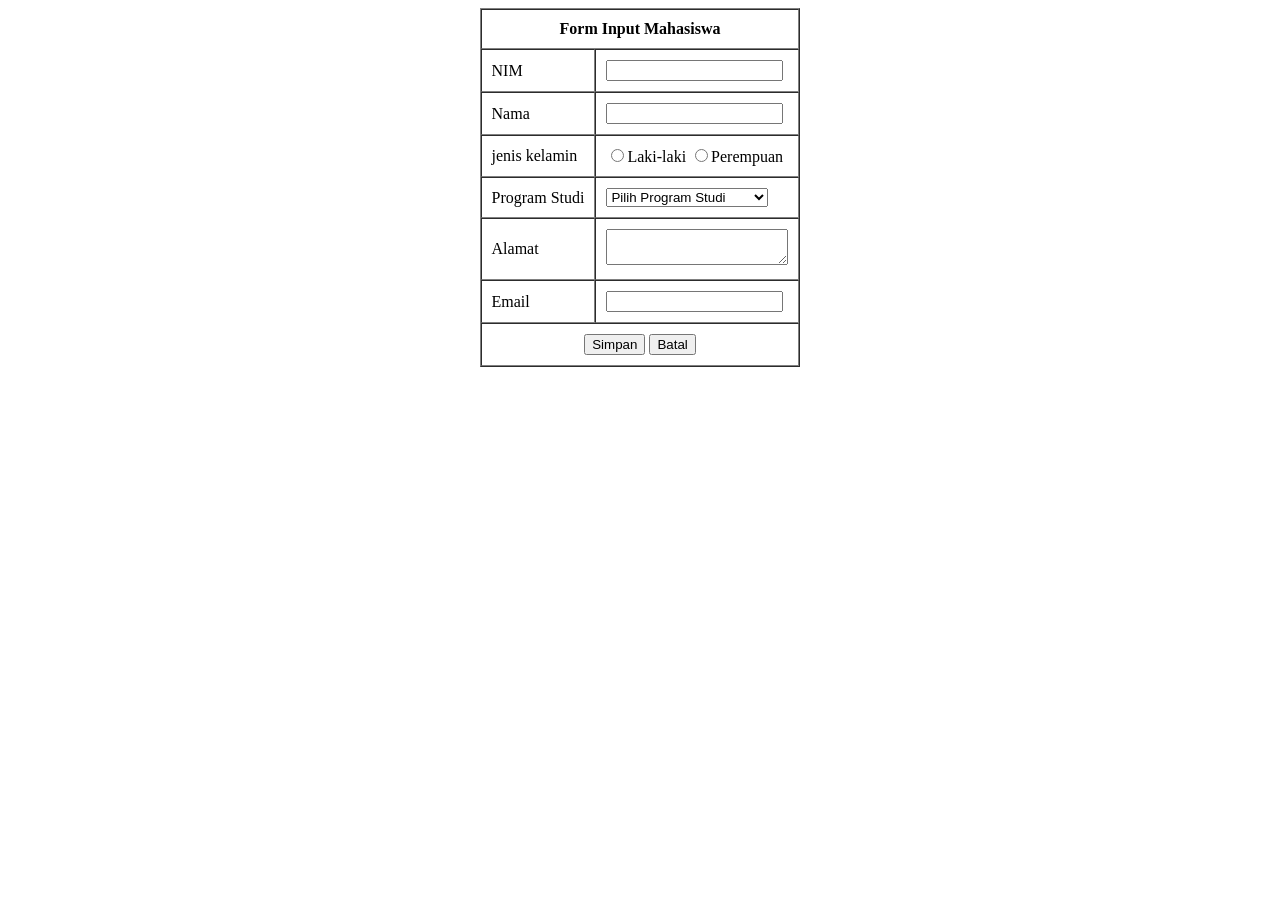
<file: Pertemuan-3/index.html>
<!DOCTYPE html>
<html lang="en">
<head>
    <meta charset="UTF-8">
    <meta name="viewport" content="width=device-width, initial-scale=1.0">
    <title>BELAJAR FORM</title>
</head>
<body>
    <form method="post" enctype="multipart/form-data">
        <table border="1"  align="center" cellpadding="10" cellspacing="0">
            <thead>
                <th colspan="2">
                    Form Input Mahasiswa
                </th>
            </thead>
            <tbody>
                <tr>
                    <td>NIM</td>
                    <td><input type="number" name="nim" required></td>
                </tr>
                    <tr>
                        <td>Nama</td>
                        <td><input type="text" name="nama" required></td>
                    </tr>
                    <tr>
                    <td>jenis kelamin</td>
                    <td>
                        <input required type="radio" name="jk" value="Laki-laki">Laki-laki
                        <input required type="radio" name="jk" value="Perempuan">Perempuan
                    </td>
                </tr>
            <tr>
                <td>Program Studi</td>
                <td>
                    <select name="prodi">
                        <option value="" selected disabled>Pilih Program Studi</option>
                        <option value="Manajemen Informatika">Manajemen Informatika</option>
                        <option value="Sistem Informasi">Sistem Informasi</option>
                        <option value="Teknik Komputer">Teknik Komputer</option>
                    </select>
                </td>
            </tr>
            <tr>
                <td>Alamat</td>
                <td><textarea name="alamat" required></textarea></td>
            </tr>
            <tr>
                <td>Email</td>
                <td><input type="email" name="email" required></td>
            </tr>
            <tr>
                <td colspan="3" align="center">
                    <input type="submit" name="submit" value="Simpan">
                    <input type="reset" name="reset" value="Batal">
                </td>
            </tr>
            </tbody>
        </table>
    </form>
</body>
</html>
</file>
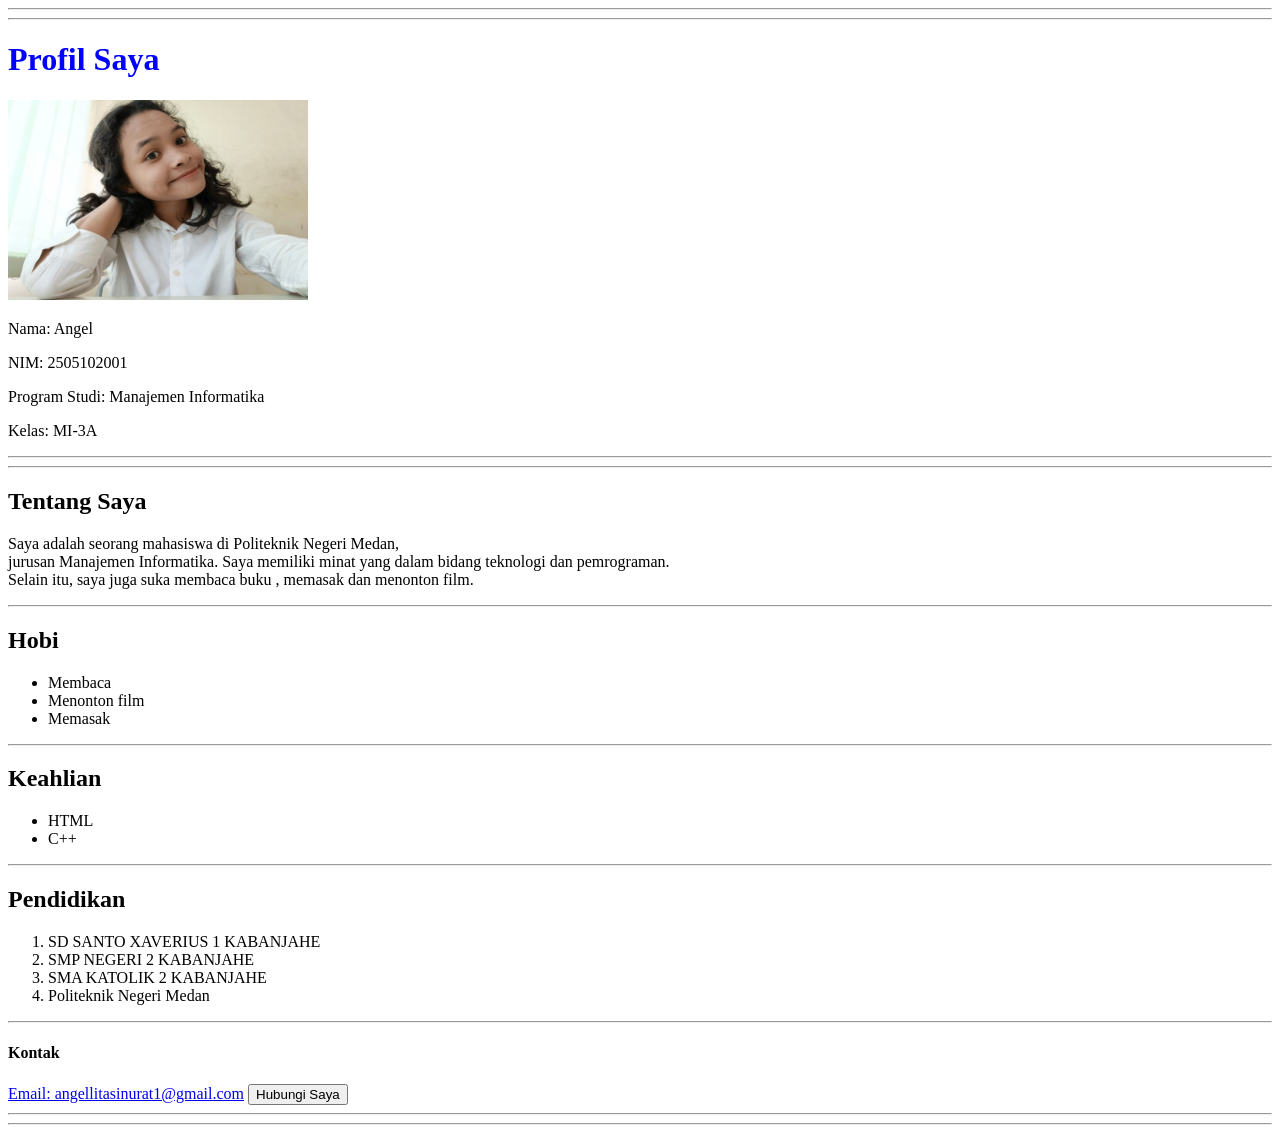
<file: Pertemuan_1/challange.html>
<!DOCTYPE html>
<html lang="en">
<head>
    <meta charset="UTF-8">
    <meta name="viewport" content="width=, initial-scale=1.0">
    <title>Tugas 9 Agustus 2026</title>
</head>
<body>
    <hr> <hr> 
    <h1 style="color: blue;">Profil Saya</h1>
    <img src="angel.jpg" alt="angel" 
    width="300 " height="200">
    <p>Nama: Angel</p>
    <p>NIM: 2505102001</p>
    <p>Program Studi: Manajemen Informatika</p>
    <p>Kelas: MI-3A</p>
    <hr><hr>
    <h2>Tentang Saya</h2>
    <p>Saya adalah seorang mahasiswa di Politeknik Negeri Medan, <br>
        jurusan Manajemen Informatika. Saya memiliki minat yang  dalam bidang teknologi dan pemrograman. <br>
        Selain itu, saya juga suka membaca buku , memasak dan menonton film.
    </p>
    <hr>
    <h2>Hobi</h2>
    <ul>
        <li>Membaca</li>
        <li>Menonton film</li>
        <li>Memasak</li>
    </ul>
    <hr>
    <h2>Keahlian</h2>
    <ul>
        <li>HTML</li>
        <li>C++</li>
    </ul>
    <hr>
    <h2>Pendidikan</h2>
    <ol>
        <li>SD SANTO XAVERIUS 1 KABANJAHE</li>
        <li>SMP NEGERI 2 KABANJAHE</li>
        <li>SMA KATOLIK 2 KABANJAHE</li>
        <li>Politeknik Negeri Medan</li>
    </ol>
    <hr>
    <h4>Kontak</h4>
    <a href="mailto:angellitasinurat1@gmail.com">Email: angellitasinurat1@gmail.com</a>
    <button>Hubungi Saya</button>
<hr><hr>
</body>
</html>
</file>
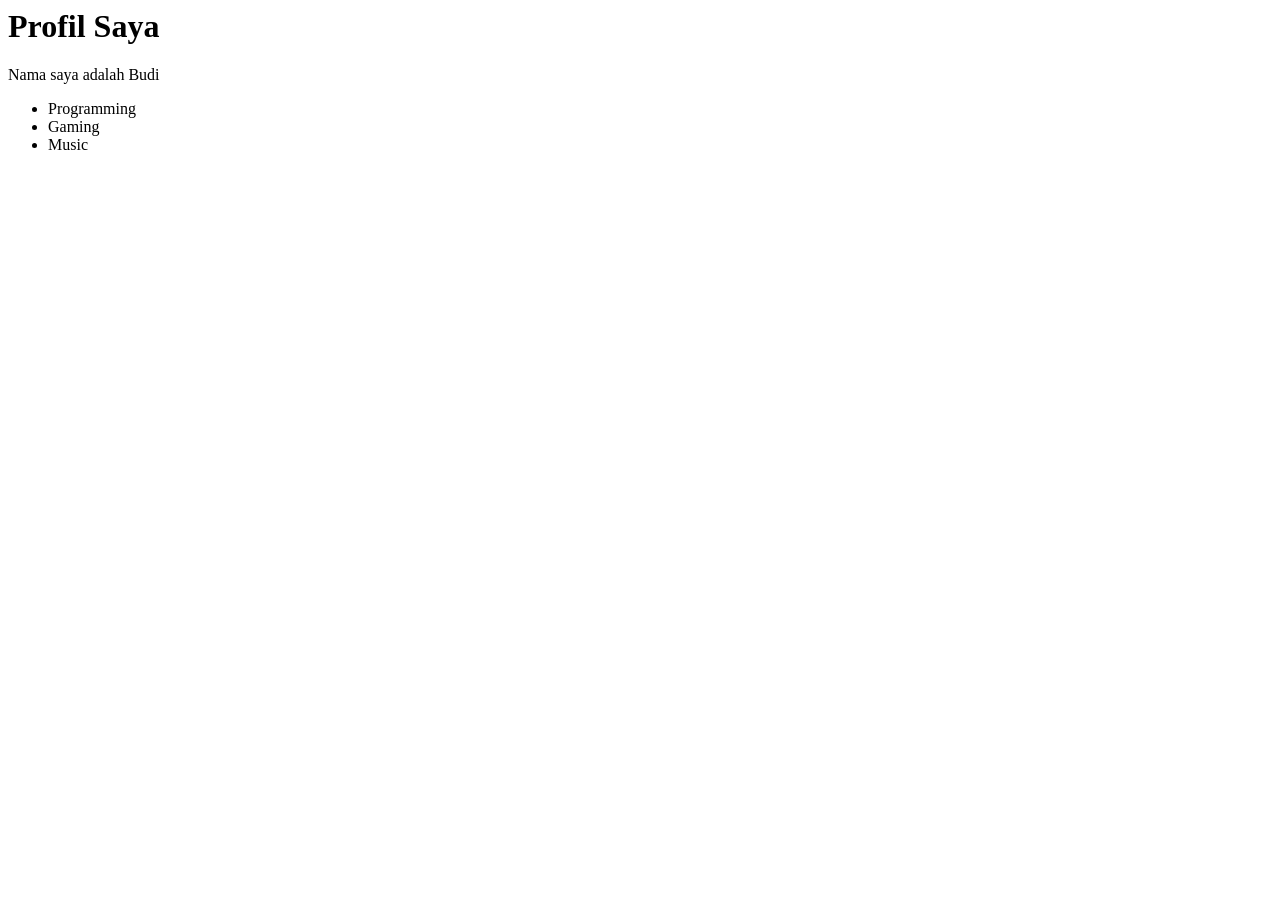
<file: Pertemuan_1/Debugging.html>
<!DOCTYPE TYPE html>
<html lang="id">
<head>
    <meta charset="UTF-8">
    <title>Profil</title>
</head>
<body>
    <h1>Profil Saya</h1>
    <p>Nama saya adalah Budi</p>
    <ul>
        <li>Programming</li>
        <li>Gaming</li>
        <li>Music</li>
    </ul>
</body>
</html>
</file>
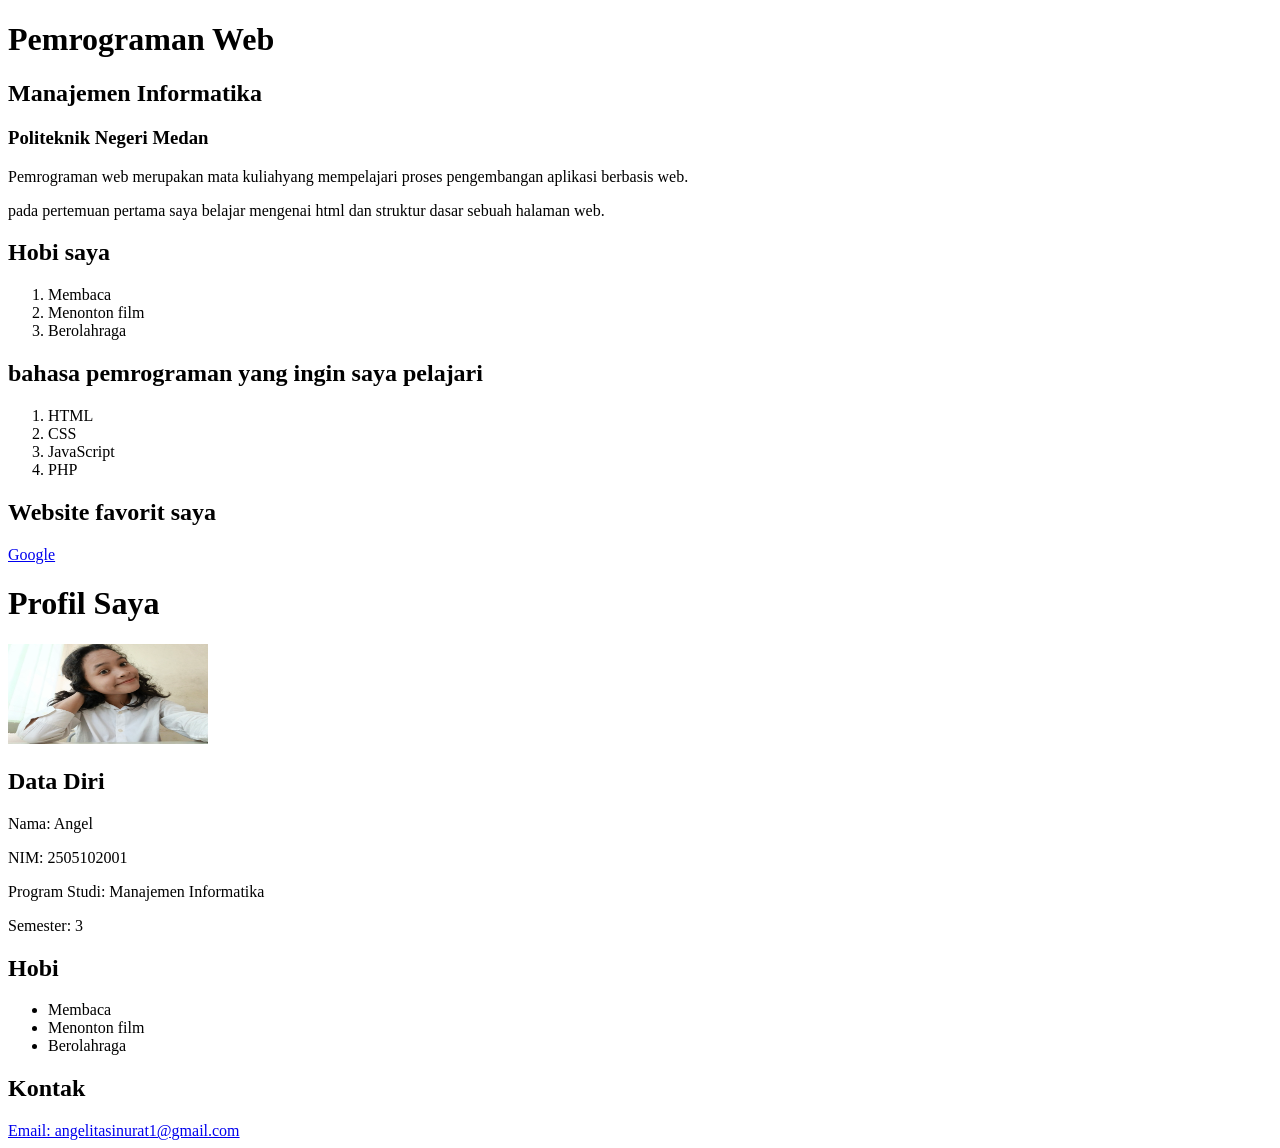
<file: Pertemuan_1/latihan_1.html>
<!DOCTYPE html>
<html lang="en">
<head>
    <meta charset="UTF-8">
    <meta name="viewport" content="width=device-width, initial-scale=1.0">
    <title>Pertemuan 1</title>
</head>
<body>
    <h1>Pemrograman Web</h1>
    <h2>Manajemen Informatika</h2>
    <h3>Politeknik Negeri Medan</h3>

    <p>Pemrograman web merupakan mata kuliahyang mempelajari
        proses pengembangan aplikasi berbasis web.
    </p>
    <p>pada pertemuan pertama saya belajar mengenai html
        dan struktur dasar sebuah halaman web.</p>
    
        <h2>Hobi saya</h2>
        <ol>
            <li>Membaca </li>
            <li>Menonton film</li>
            <li>Berolahraga</li>
        </ol>

    <h2>bahasa pemrograman yang  ingin saya pelajari</h2>
    <ol>
        <li>HTML</li>
        <li>CSS</li>
        <li>JavaScript</li>
        <li>PHP</li>
    </ol>

    <h2>Website favorit saya</h2>
    <a href="http://google.com">Google</a>

    <h1>Profil Saya</h1>
    <img src="angel.jpg" alt="angel"
    width="200" height="100">
    <h2>Data Diri</h2>
    <p>Nama: Angel</p>
    <p>NIM: 2505102001</p>
    <p>Program Studi: Manajemen Informatika</p>
    <p>Semester: 3</p>
    <h2>Hobi</h2>
    <ul>
        <li>Membaca</li>
        <li>Menonton film</li>
        <li>Berolahraga</li>
    </ul>
    <h2>Kontak</h2>
    <a href="mailto:angelitasinurat1@gmail.com">Email: angelitasinurat1@gmail.com</a>
</body>
</html>
</file>
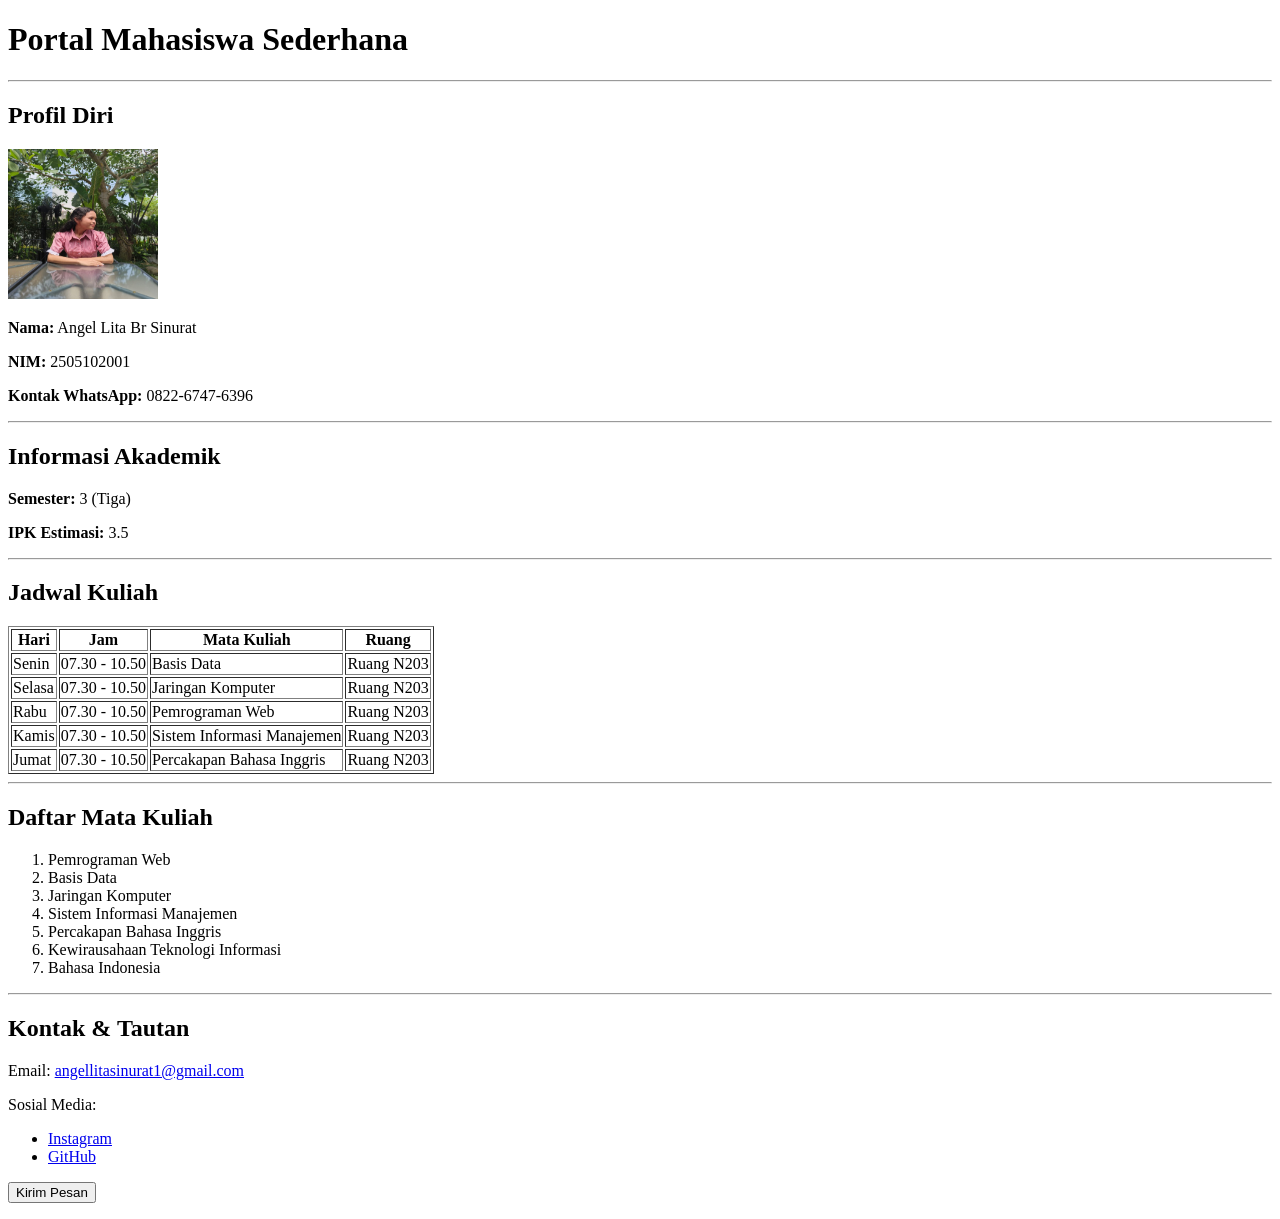
<file: Pertemuan_1/mini-projek.html>
<!DOCTYPE html>
<html lang="id">
<head>
    <meta charset="UTF-8">
    <title>Portal Mahasiswa Sederhana</title>
</head>
<body>

    <h1>Portal Mahasiswa Sederhana</h1>

    <hr>
    <h2>Profil Diri</h2>
    <img src="angll.jpg" alt="Foto Profil Mahasiswa" width="150" height="150">
    <p><strong>Nama:</strong> Angel Lita Br Sinurat</p>
    <p><strong>NIM:</strong> 2505102001</p>
    <p><strong>Kontak WhatsApp:</strong> 0822-6747-6396</p>

    <hr>
    <h2>Informasi Akademik</h2>
    <p><strong>Semester:</strong> 3 (Tiga)</p>
    <p><strong>IPK Estimasi:</strong> 3.5</p>

    <hr>
    <h2>Jadwal Kuliah</h2>
    <table border="1">
        <tr>
            <th>Hari</th>
            <th>Jam</th>
            <th>Mata Kuliah</th>
            <th>Ruang</th>
        </tr>
        <tr>
            <td>Senin</td>
            <td>07.30 - 10.50</td>
            <td>Basis Data</td>
            <td>Ruang N203</td>
        </tr>
        <tr>
            <td>Selasa</td>
            <td>07.30 - 10.50</td>
            <td>Jaringan Komputer</td>
            <td>Ruang N203</td>
        </tr>
        <tr>
            <td>Rabu</td>
            <td>07.30 - 10.50</td>
            <td>Pemrograman Web</td>
            <td>Ruang N203</td>
        </tr>
        <tr>
            <td>Kamis</td>
            <td>07.30 - 10.50</td>
            <td>Sistem Informasi Manajemen</td>
            <td>Ruang N203</td>
        <tr>
            <td>Jumat</td>
            <td>07.30 - 10.50</td>
            <td>Percakapan Bahasa Inggris</td>
            <td>Ruang N203</td>
        </tr>
    </table>

    <hr>
    <h2>Daftar Mata Kuliah</h2>
    <ol>
        <li>Pemrograman Web</li>
        <li>Basis Data</li>
        <li>Jaringan Komputer</li>
        <li>Sistem Informasi Manajemen</li>
        <li>Percakapan Bahasa Inggris</li>
        <li>Kewirausahaan Teknologi Informasi</li>
        <li>Bahasa Indonesia</li>
    </ol>

    <hr>
    <h2>Kontak & Tautan</h2>
    <p>Email: <a href="mailto:angellitasinurat1@gmail.com">angellitasinurat1@gmail.com</a></p>

    <p>Sosial Media:</p>
    <ul>
        <li><a href="https://www.instagram.com/lita_angel22?stkn=MTc4cTZyeWVwd3o4bA==">Instagram</a></li>
        <li><a href="https://github.com/angelwopyu">GitHub</a></li>
    </ul>
    
    <p>
        <a href="mailto:angellitasinurat1@gmail.com">
            <button type="button">Kirim Pesan</button>
        </a>
    </p>

</body>
</html>
</file>
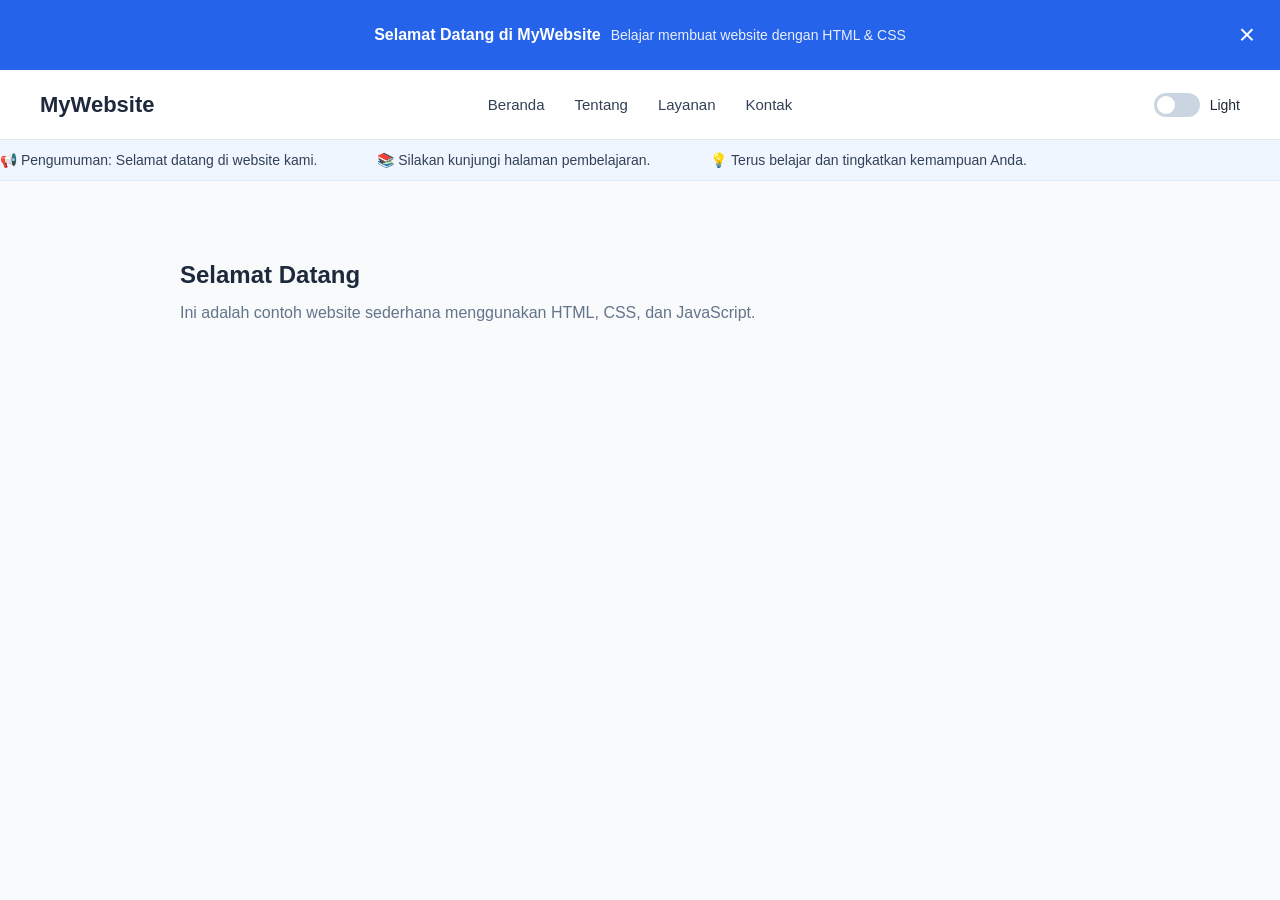
<file: pertemuan_2/praktik-2.html>
<!DOCTYPE html>
<html lang="id">

<head>
    <meta charset="UTF-8">
    <meta name="viewport" content="width=device-width, initial-scale=1.0">

    <title>MyWebsite</title>

    <link rel="stylesheet" href="style.css">
</head>

<body>

    <!-- =========================
         BANNER
    ========================== -->

    <div class="banner">
        <div class="banner-content">
            <strong>Selamat Datang di MyWebsite</strong>
            <span>Belajar membuat website dengan HTML & CSS</span>
        </div>

        <button class="banner-close" id="bannerClose">
            &times;
        </button>
    </div>


    <!-- =========================
         NAVBAR
    ========================== -->

    <nav class="navbar">

        <!-- Logo -->
        <div class="logo">
            MyWebsite
        </div>

        <!-- Menu -->
        <div class="menu">

            <a href="#">Beranda</a>

            <a href="#">Tentang</a>

            <a href="#">Layanan</a>

            <a href="#">Kontak</a>

        </div>

        <!-- Theme Switch -->
        <div class="theme-switch">

            <label class="switch">
                <input type="checkbox" id="themeToggle">

                <span class="slider"></span>
            </label>

            <span id="themeText">
                Light
            </span>

        </div>

    </nav>


    <!-- =========================
         MARQUEE
    ========================== -->

    <div class="marquee">

        <div class="marquee-content">

            <span>
                📢 Pengumuman: Selamat datang di website kami.
            </span>

            <span>
                📚 Silakan kunjungi halaman pembelajaran.
            </span>

            <span>
                💡 Terus belajar dan tingkatkan kemampuan Anda.
            </span>

        </div>

    </div>


    <!-- =========================
         MAIN CONTENT
    ========================== -->

    <main>

        <section>

            <h1>
                Selamat Datang
            </h1>

            <p>
                Ini adalah contoh website sederhana
                menggunakan HTML, CSS, dan JavaScript.
            </p>

        </section>

    </main>


    <!-- =========================
         JAVASCRIPT
    ========================== -->

    <script>
        // Dark Mode

        const themeToggle =
            document.getElementById("themeToggle");

        const themeText =
            document.getElementById("themeText");

        themeToggle.addEventListener("change", function () {

            document.body.classList.toggle("dark");

            if (themeToggle.checked) {

                themeText.textContent = "Dark";

            } else {

                themeText.textContent = "Light";

            }

        });


        // Tutup Banner

        const bannerClose =
            document.getElementById("bannerClose");

        const banner =
            document.querySelector(".banner");

        bannerClose.addEventListener("click", function () {

            banner.style.display = "none";

        });
    </script>

</body>

</html>
</file>
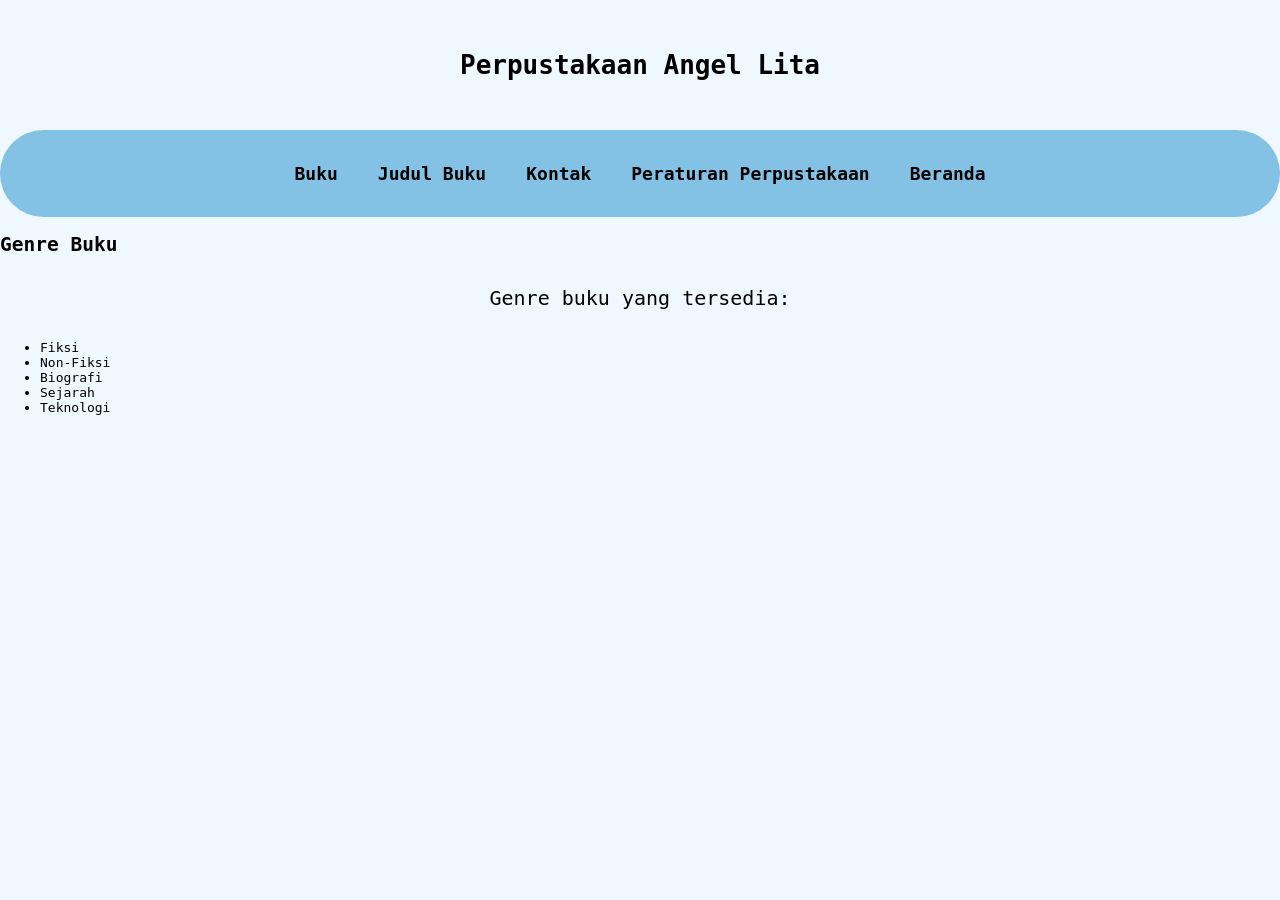
<file: UTS/buku.html>
<!DOCTYPE html>
<html lang="en">
<head>
    <meta charset="UTF-8">
    <meta name="viewport" content="width=device-width, initial-scale=1.0">
    <title>UTS Perpustakaan</title>
    <link rel="stylesheet" href="style.css">
</head>
<body>
    <h1>Perpustakaan Angel Lita</h1>
    <nav>
        <ul>
    <li><a href="buku.html">Buku</a></li>
    <li><a href="judul_buku.html">Judul Buku</a></li>
    <li><a href="kontak.html">Kontak</a></li>
    <li><a href="peraturan_perpustakaan.html">Peraturan Perpustakaan</a></li>
    <li><a href="perpustakaan.html">Beranda</a></li>
    </ul>
    </nav>
    <h2>Genre Buku</h2>
    <p>Genre buku yang tersedia:</p>
    <ul>
        <li>Fiksi</li>
        <li>Non-Fiksi</li>
        <li>Biografi</li>
        <li>Sejarah</li>
        <li>Teknologi</li>
    </ul>
</body>
</html>
</file>
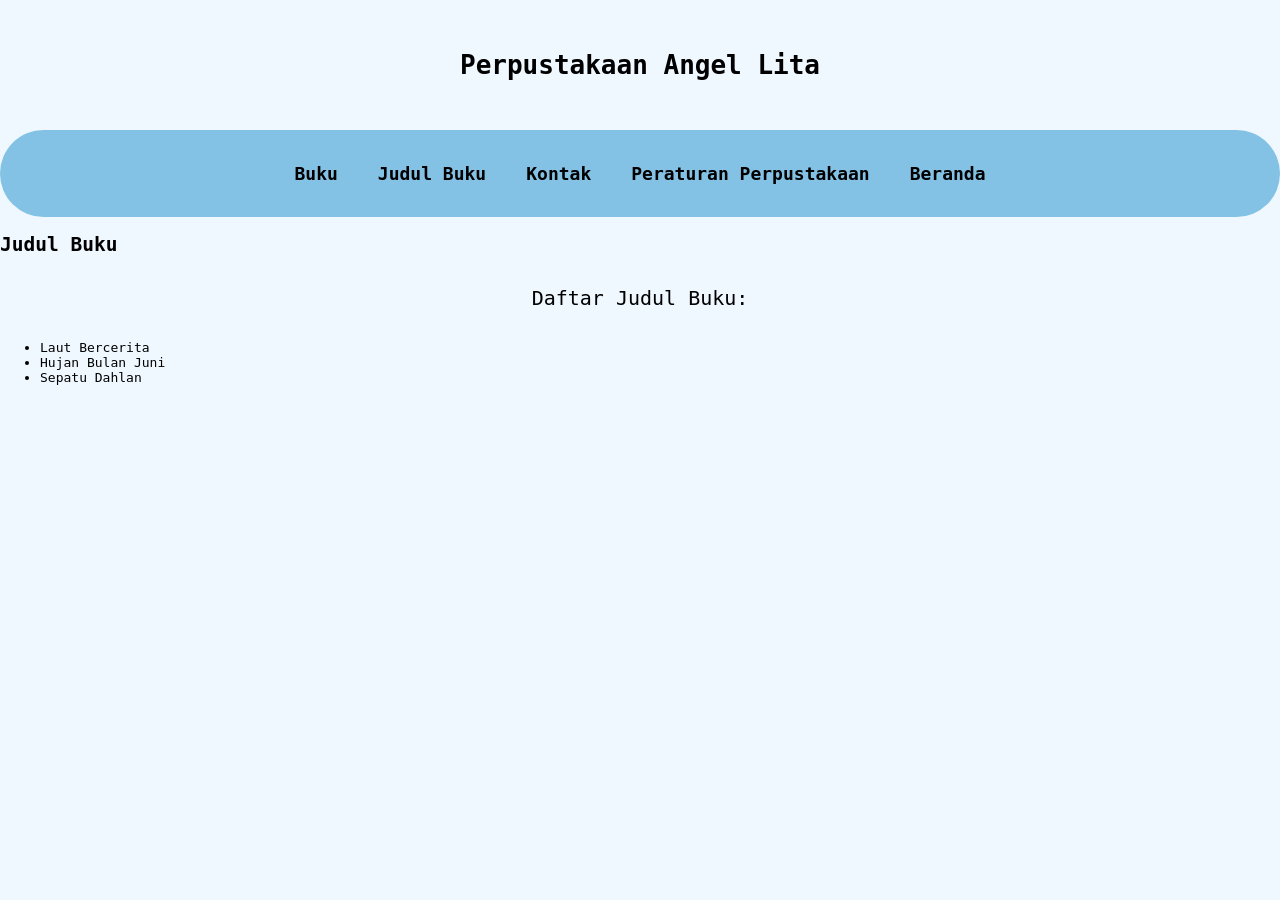
<file: UTS/judul_buku.html>
<!DOCTYPE html>
<html lang="en">
<head>
    <meta charset="UTF-8">
    <meta name="viewport" content="width=device-width, initial-scale=1.0">
    <title>UTS Perpustakaan</title>
    <link rel="stylesheet" href="style.css">
</head>
<body>
    <h1>Perpustakaan Angel Lita</h1>
    <nav>
        <ul>
    <li><a href="buku.html">Buku</a></li>
    <li><a href="judul_buku.html">Judul Buku</a></li>
    <li><a href="kontak.html">Kontak</a></li>
    <li><a href="peraturan_perpustakaan.html">Peraturan Perpustakaan</a></li>
    <li><a href="perpustakaan.html">Beranda</a></li>
    </ul>
    </nav>
    <h2>Judul Buku</h2>
<p>Daftar Judul Buku:</p>
<ul>
    <li>Laut Bercerita</li>
    <li>Hujan Bulan Juni</li>
    <li>Sepatu Dahlan</li>
</ul>
</body>
</html>
</file>
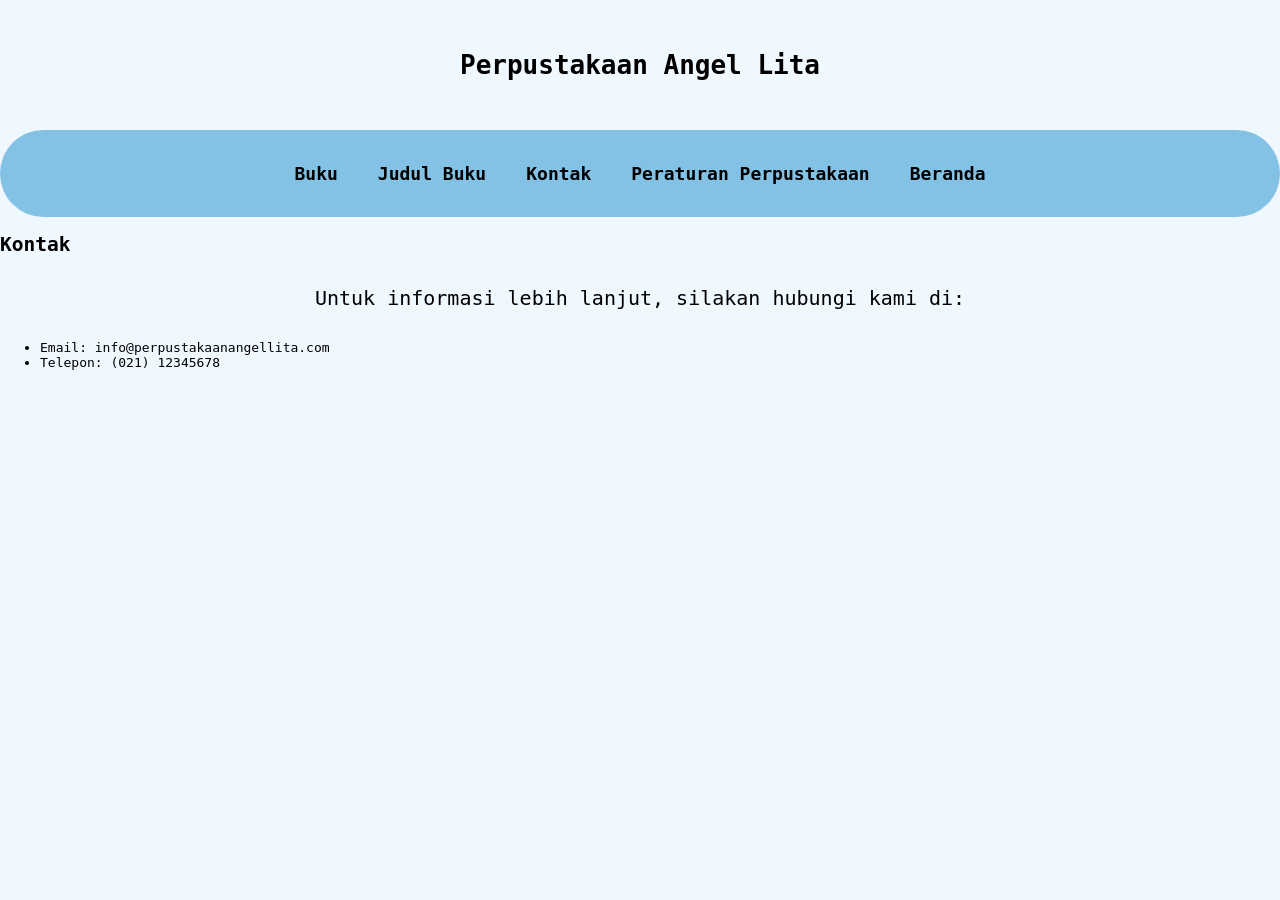
<file: UTS/kontak.html>
<!DOCTYPE html>
<html lang="en">
<head>
    <meta charset="UTF-8">
    <meta name="viewport" content="width=device-width, initial-scale=1.0">
    <title>UTS Perpustakaan</title>
    <link rel="stylesheet" href="style.css">
</head>
<body>
    <h1>Perpustakaan Angel Lita</h1>
    <nav>
        <ul>
    <li><a href="buku.html">Buku</a></li>
    <li><a href="judul_buku.html">Judul Buku</a></li>
    <li><a href="kontak.html">Kontak</a></li>
    <li><a href="peraturan_perpustakaan.html">Peraturan Perpustakaan</a></li>
    <li><a href="perpustakaan.html">Beranda</a></li>
    </ul>
    </nav>
    <h2>Kontak</h2>
    <p>Untuk informasi lebih lanjut, silakan hubungi kami di:</p>
    <ul>
        <li>Email: info@perpustakaanangellita.com</li>
        <li>Telepon: (021) 12345678</li>
    </ul>

</body>
</html>
</file>
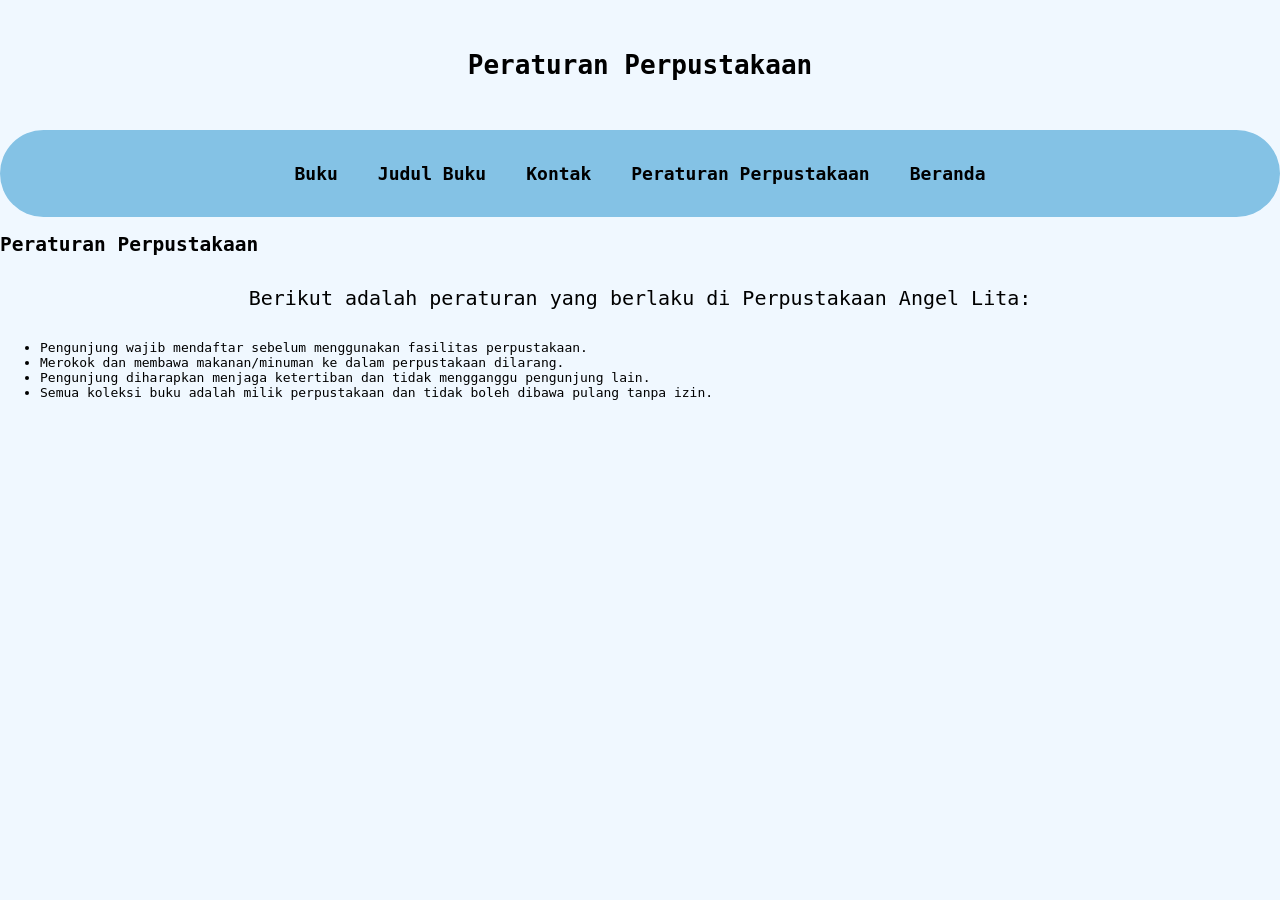
<file: UTS/peraturan_perpustakaan.html>
<!DOCTYPE html>
<html lang="en">
<head>
    <meta charset="UTF-8">
    <meta name="viewport" content="width=device-width, initial-scale=1.0">
    <title>UTS Perpustakaan</title>
    <link rel="stylesheet" href="style.css">
</head>
<body>
    <h1>Peraturan Perpustakaan</h1>
    <nav>
        <ul>
    <li><a href="buku.html">Buku</a></li>
    <li><a href="judul_buku.html">Judul Buku</a></li>
    <li><a href="kontak.html">Kontak</a></li>
    <li><a href="peraturan_perpustakaan.html">Peraturan Perpustakaan</a></li>
    <li><a href="perpustakaan.html">Beranda</a></li>
    </ul>
    </nav>
    <h2>Peraturan Perpustakaan</h2>
    <p>Berikut adalah peraturan yang berlaku di Perpustakaan Angel Lita:</p>
    <ul>
        <li>Pengunjung wajib mendaftar sebelum menggunakan fasilitas perpustakaan.</li>
        <li>Merokok dan membawa makanan/minuman ke dalam perpustakaan dilarang.</li>
        <li>Pengunjung diharapkan menjaga ketertiban dan tidak mengganggu pengunjung lain.</li>
        <li>Semua koleksi buku adalah milik perpustakaan dan tidak boleh dibawa pulang tanpa izin.</li>
    </ul>

</body>
</html>
</file>
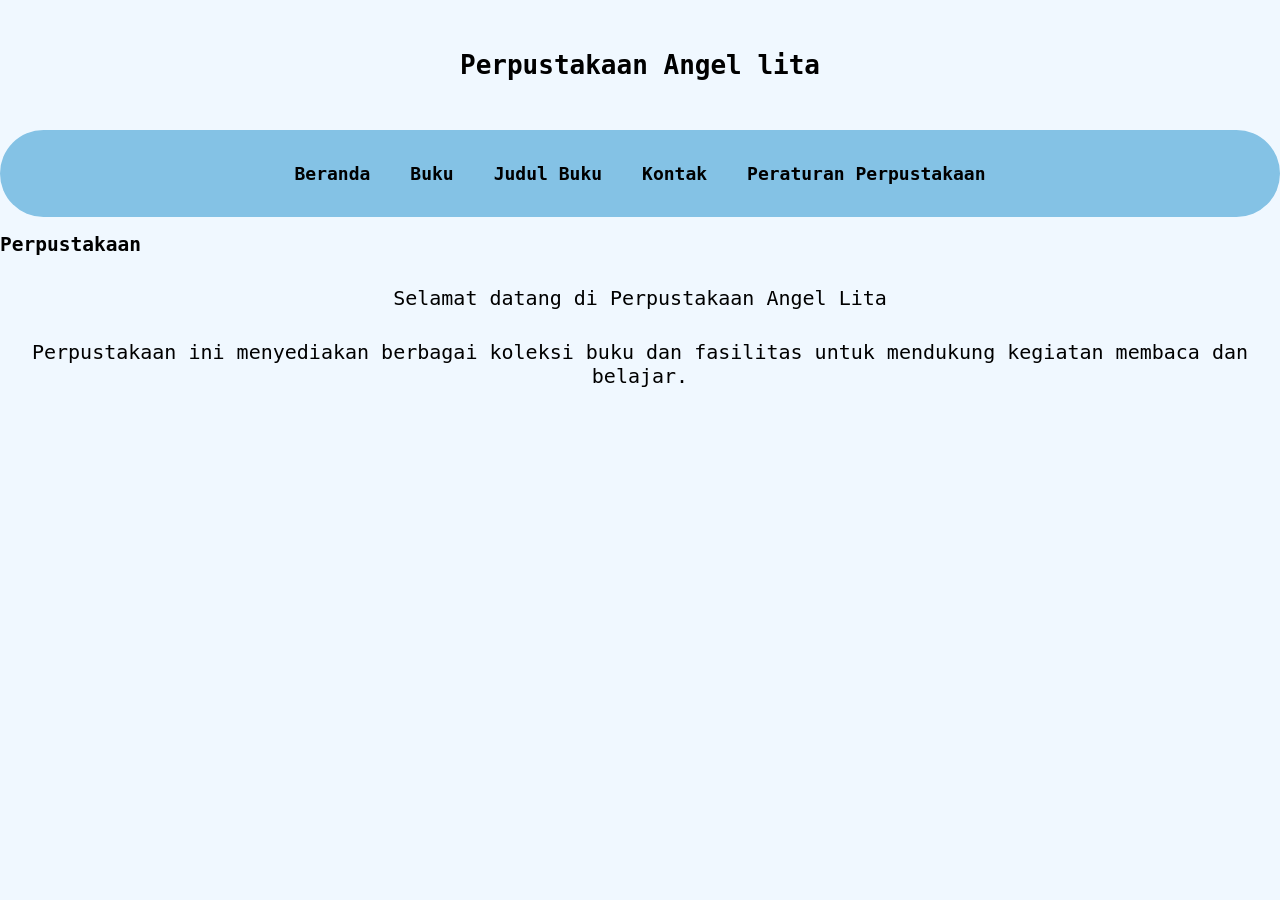
<file: UTS/perpustakaan.html>
<!DOCTYPE html>
<html lang="en">
<head>
    <meta charset="UTF-8">
    <meta name="viewport" content="width=device-width, initial-scale=1.0">
    <title>UTS Perpustakaan</title>
    <link rel="stylesheet" href="style.css">
</head>
<body>
    <h1>Perpustakaan Angel lita</h1>
    <nav>
        <ul>
    <li><a href="perpustakaan.html">Beranda</a></li>
    <li><a href="buku.html">Buku</a></li>
    <li><a href="judul_buku.html">Judul Buku</a></li>
    <li><a href="kontak.html">Kontak</a></li>
    <li><a href="peraturan_perpustakaan.html">Peraturan Perpustakaan</a></li>
    
    </ul>
    </nav>
    <h2>Perpustakaan</h2>
    <p>Selamat datang di Perpustakaan Angel Lita</p>
    <p>Perpustakaan ini menyediakan berbagai koleksi buku dan fasilitas untuk mendukung kegiatan membaca dan belajar.</p>
</body>
</html>
</file>
<file: pertemuan_2/style.css>
/* =========================
   RESET
========================= */

* {
  margin: 0;
  padding: 0;
  box-sizing: border-box;
}

/* =========================
   BODY
========================= */

body {
  font-family: Arial, sans-serif;

  background-color: #f8fafc;

  color: #1e293b;

  transition:
    background-color 0.3s,
    color 0.3s;
}

/* =========================
   BANNER
========================= */

.banner {
  position: relative;

  display: flex;

  align-items: center;

  justify-content: center;

  min-height: 70px;

  padding: 12px 50px;

  background-color: #2563eb;

  color: white;

  text-align: center;
}

.banner-content {
  display: flex;

  align-items: center;

  justify-content: center;

  gap: 10px;

  flex-wrap: wrap;
}

.banner-content strong {
  font-size: 16px;
}

.banner-content span {
  font-size: 14px;

  opacity: 0.9;
}

/* Tombol close */

.banner-close {
  position: absolute;

  right: 25px;

  top: 50%;

  transform: translateY(-50%);

  border: none;

  background: transparent;

  color: white;

  font-size: 28px;

  cursor: pointer;

  line-height: 1;
}

.banner-close:hover {
  opacity: 0.7;
}

/* =========================
   NAVBAR
========================= */

.navbar {
  display: grid;

  grid-template-columns: 1fr auto 1fr;

  align-items: center;

  min-height: 70px;

  padding: 0 40px;

  background-color: white;

  border-bottom: 1px solid #e2e8f0;
}

/* Logo */

.logo {
  font-size: 22px;

  font-weight: bold;
}

/* Menu */

.menu {
  display: flex;

  align-items: center;

  gap: 30px;
}

.menu a {
  color: #334155;

  text-decoration: none;

  font-size: 15px;

  transition: color 0.2s;
}

.menu a:hover {
  color: #2563eb;
}

/* =========================
   THEME SWITCH
========================= */

.theme-switch {
  display: flex;

  align-items: center;

  justify-content: flex-end;

  gap: 10px;

  font-size: 14px;
}

.switch {
  position: relative;

  display: inline-block;

  width: 46px;

  height: 24px;
}

.switch input {
  opacity: 0;

  width: 0;

  height: 0;
}

.slider {
  position: absolute;

  inset: 0;

  cursor: pointer;

  background-color: #cbd5e1;

  border-radius: 999px;

  transition: 0.3s;
}

.slider::before {
  content: "";

  position: absolute;

  width: 18px;

  height: 18px;

  left: 3px;

  top: 3px;

  background-color: white;

  border-radius: 50%;

  transition: 0.3s;
}

.switch input:checked + .slider {
  background-color: #2563eb;
}

.switch input:checked + .slider::before {
  transform: translateX(22px);
}

/* =========================
   MARQUEE
========================= */

.marquee {
  width: 100%;

  overflow: hidden;

  background-color: #eff6ff;

  border-bottom: 1px solid #dbeafe;

  white-space: nowrap;
}

.marquee-content {
  display: inline-flex;

  gap: 60px;

  padding: 12px 0;

  animation: marquee 20s linear infinite;
}

.marquee-content span {
  font-size: 14px;

  color: #334155;
}

/* Animasi berjalan */

@keyframes marquee {
  from {
    transform: translateX(100%);
  }

  to {
    transform: translateX(-100%);
  }
}

/* =========================
   MAIN CONTENT
========================= */

main {
  max-width: 1000px;

  margin: 0 auto;

  padding: 80px 40px;
}

main h1 {
  margin-bottom: 15px;
}

main p {
  color: #64748b;
}

/* =========================
   DARK MODE
========================= */

body.dark {
  background-color: #0f172a;

  color: #f8fafc;
}

body.dark .navbar {
  background-color: #1e293b;

  border-bottom-color: #334155;
}

body.dark .menu a {
  color: #cbd5e1;
}

body.dark .menu a:hover {
  color: #60a5fa;
}

body.dark .marquee {
  background-color: #172554;

  border-bottom-color: #1e3a8a;
}

body.dark .marquee-content span {
  color: #cbd5e1;
}

body.dark main p {
  color: #94a3b8;
}
</file>
<file: UTS/style.css>
nav ul {
    display: flex;
    justify-content: center;
    list-style: none;
    gap: 40px;
    padding: 0
}
nav ul li a {
    text-decoration: none;
    color: black;
    font-weight: bold;
    font-size: 18px;
}

nav ul li {
    display: inline-block;
}

nav {
    text-align: center;
    margin-top: 20px;
    background-color: rgb(132, 194, 229);
    padding: 20px;
    border-radius: 60px;
}   
body {
    background-color: rgb(240, 248, 255);
    font-family: monospace;
    margin: 0;
    padding: 0;
}

h1 {
    text-align: center;
    margin-top: 20px;
    padding: 30px;
}
p {
    text-align: center;
    font-size: 20px;
    margin: 30px ;
}
</file>
